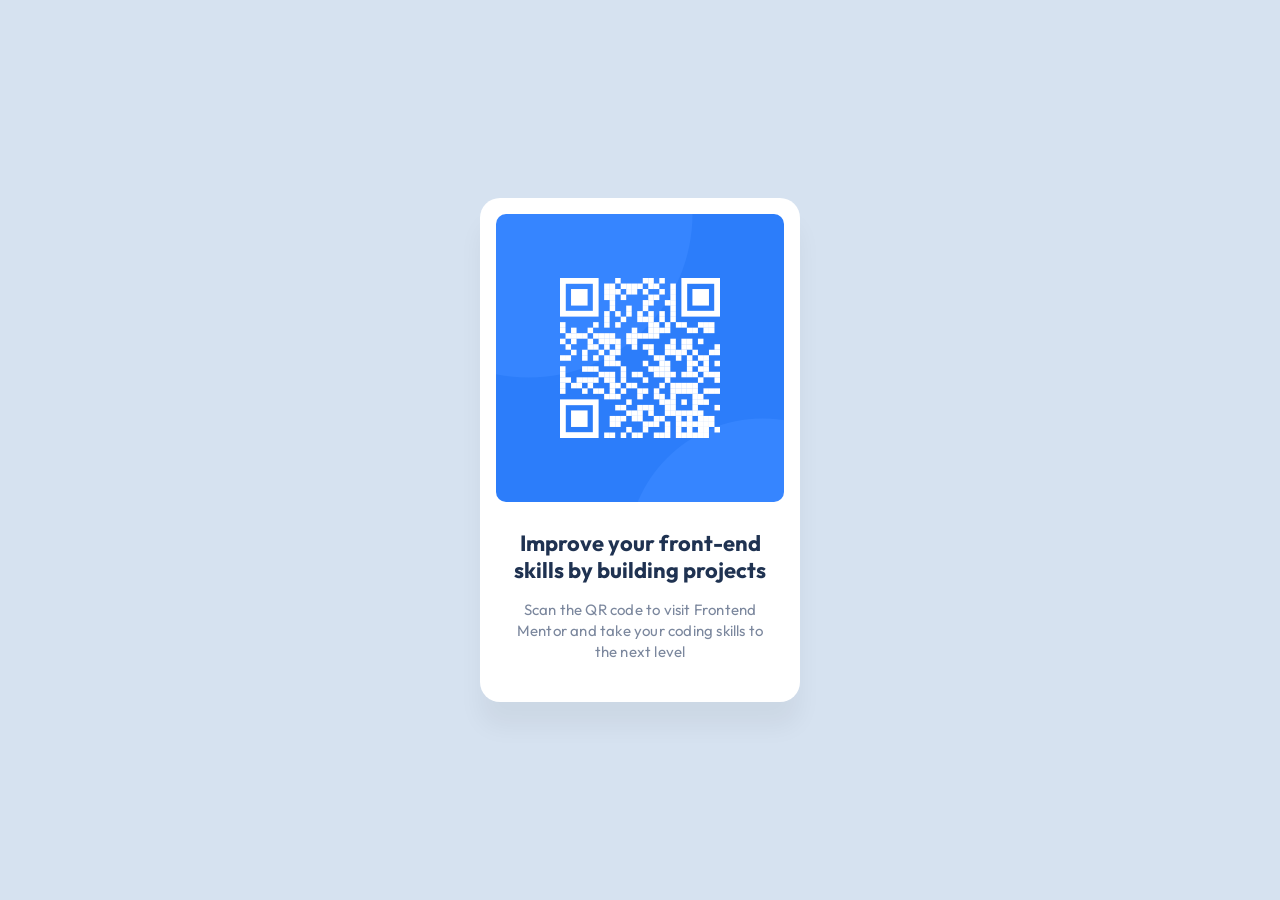
<file: index.html>
<!DOCTYPE html>
<html lang="en">
<head>
  <meta charset="UTF-8">
  <meta name="viewport" content="width=device-width, initial-scale=1.0"> <!-- displays site properly based on user's device -->

  <link rel="icon" type="image/png" sizes="32x32" href="./images/favicon-32x32.png">
  <title>Frontend Mentor | QR code component</title>
  <link rel="stylesheet" href="style.css">
  <link rel="preconnect" href="https://fonts.googleapis.com">
  <link rel="preconnect" href="https://fonts.gstatic.com" crossorigin>
  <link href="https://fonts.googleapis.com/css2?family=Outfit:wght@300;400;700&display=swap" rel="stylesheet">
</head>

<body>
  <main>
    <img src="images/image-qr-code.png" alt="QR-Code">
    <div class="text">
      <h1>Improve your front-end<br>skills by building projects</h1>
      <p>Scan the QR code to visit Frontend<br>Mentor and take your coding skills to<br>the next level</p>
    </div>
  </main>
  
  <!-- <footer class="attribution">
    Challenge by <a href="https://www.frontendmentor.io?ref=challenge">Frontend Mentor</a>. 
    Coded by <a href="#">Kornishonchik</a>.
  </footer> -->
</body>
</html>
</file>
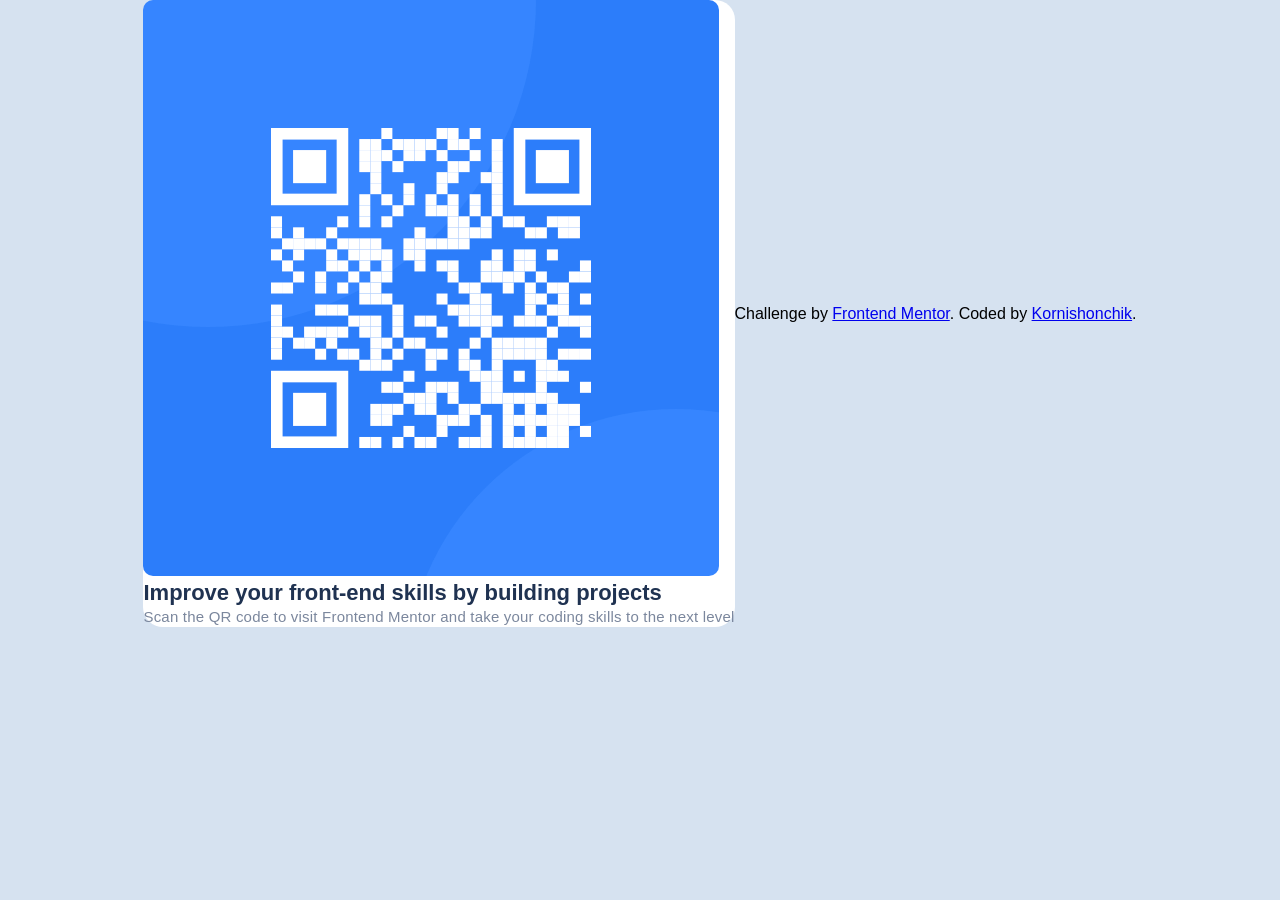
<file: qr-code-component-main/qr-code-component-main/index.html>
<!DOCTYPE html>
<html lang="en">
<head>
  <meta charset="UTF-8">
  <meta name="viewport" content="width=device-width, initial-scale=1.0"> <!-- displays site properly based on user's device -->

  <link rel="icon" type="image/png" sizes="32x32" href="./images/favicon-32x32.png">
  <title>Frontend Mentor | QR code component</title>
  <link rel="stylesheet" href="style.css">
</head>

<body>
  <main>
    <img src="images/image-qr-code.png" alt="QR-Code">
    <h1>Improve your front-end skills by building projects</h1>
    <p>Scan the QR code to visit Frontend Mentor and take your coding skills to the next level</p>
  </main>
  
  <footer class="attribution">
    Challenge by <a href="https://www.frontendmentor.io?ref=challenge">Frontend Mentor</a>. 
    Coded by <a href="#">Kornishonchik</a>.
  </footer>
</body>
</html>
</file>
<file: style.css>
:root {
  --dark-blue: hsl(218, 44%, 22%);
  --grayish-blue: hsl(220, 15%, 55%);
  --light-gray: hsl(212, 45%, 89%);
}

* {
    box-sizing: border-box;
    margin: 0;
    padding: 0;
}

body {
  font-family: 'Outfit', sans-serif;
  background-color: var(--light-gray);
  display: flex;
  justify-content: center;
  align-items: center;
  text-align: center;
  min-height: 100vh;
}

main {
  background-color: #ffffff;
  border-radius: 20px;
  box-shadow: 0px 25px 25px 0px rgba(0, 0, 0, 0.0477);
}

img {
  border-radius: 10px;
  margin: 16px 16px 24px 16px;
  height: 288px;
  width: 288px;
}

h1 {
  font-size: 22px;
  font-weight: 700;
  color: var(--dark-blue);
  line-height: 1.2;
  padding-bottom: 16px;
}

p {
  font-size: 15px;
  font-weight: 400;
  color: var(--grayish-blue);
  line-height: 1.4;
  letter-spacing: 0.2px;
}

.text {
  margin: 0 16px 40px 16px;
}
</file>
<file: qr-code-component-main/qr-code-component-main/style.css>
:root {
  --dark-blue: hsl(218, 44%, 22%);
  --grayish-blue: hsl(220, 15%, 55%);
  --light-gray: hsl(212, 45%, 89%);
}

* {
    box-sizing: border-box;
    margin: 0;
    padding: 0;
}

body {
  font-family: 'Outfit', sans-serif;
  background-color: var(--light-gray);
  display: flex;
  justify-content: center;
  align-items: center;
}

main {
  background-color: #ffffff;
  border-radius: 20px;
}

img {
  border-radius: 10px;
}

h1 {
  font-size: 22px;
  font-weight: 700;
  color: var(--dark-blue);
  line-height: 1.2;
}

p {
  font-size: 15px;
  font-weight: 400;
  color: var(--grayish-blue);
  line-height: 1.4;
  letter-spacing: 0.2px;
}
</file>
